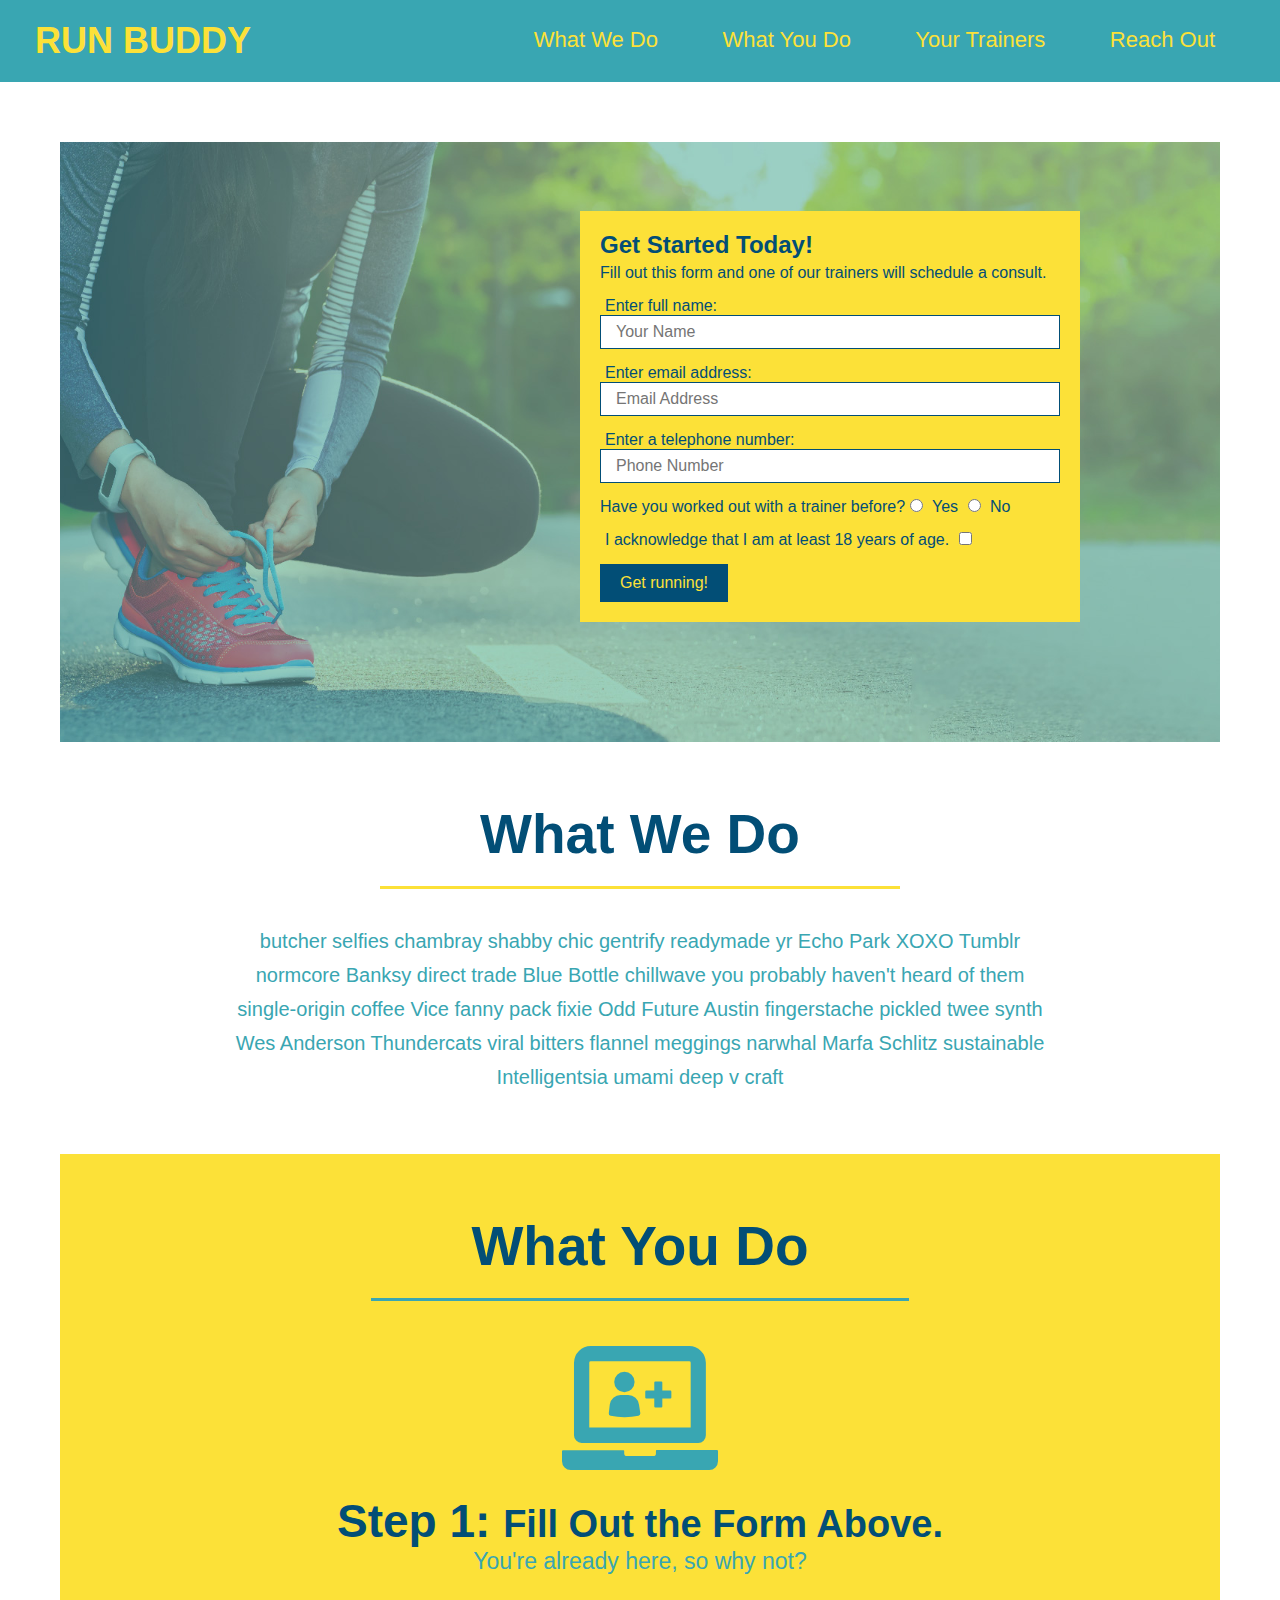
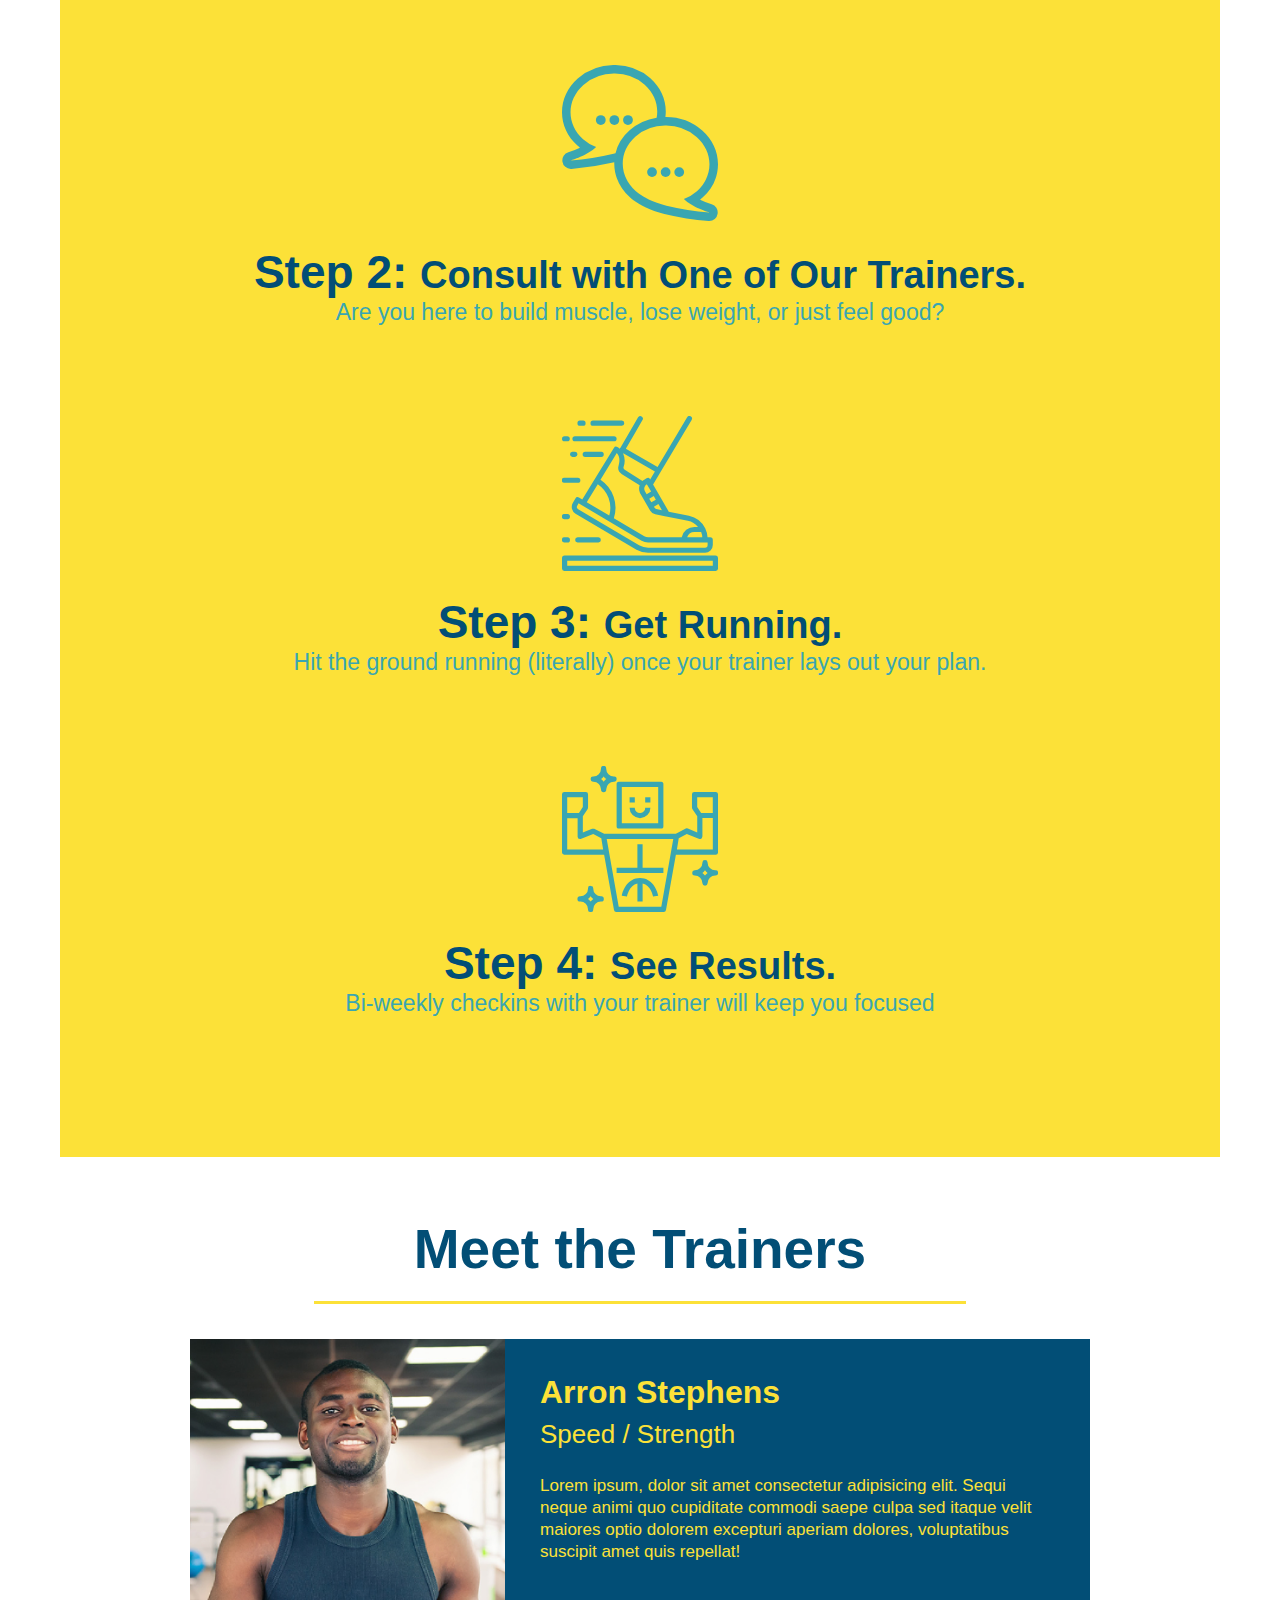
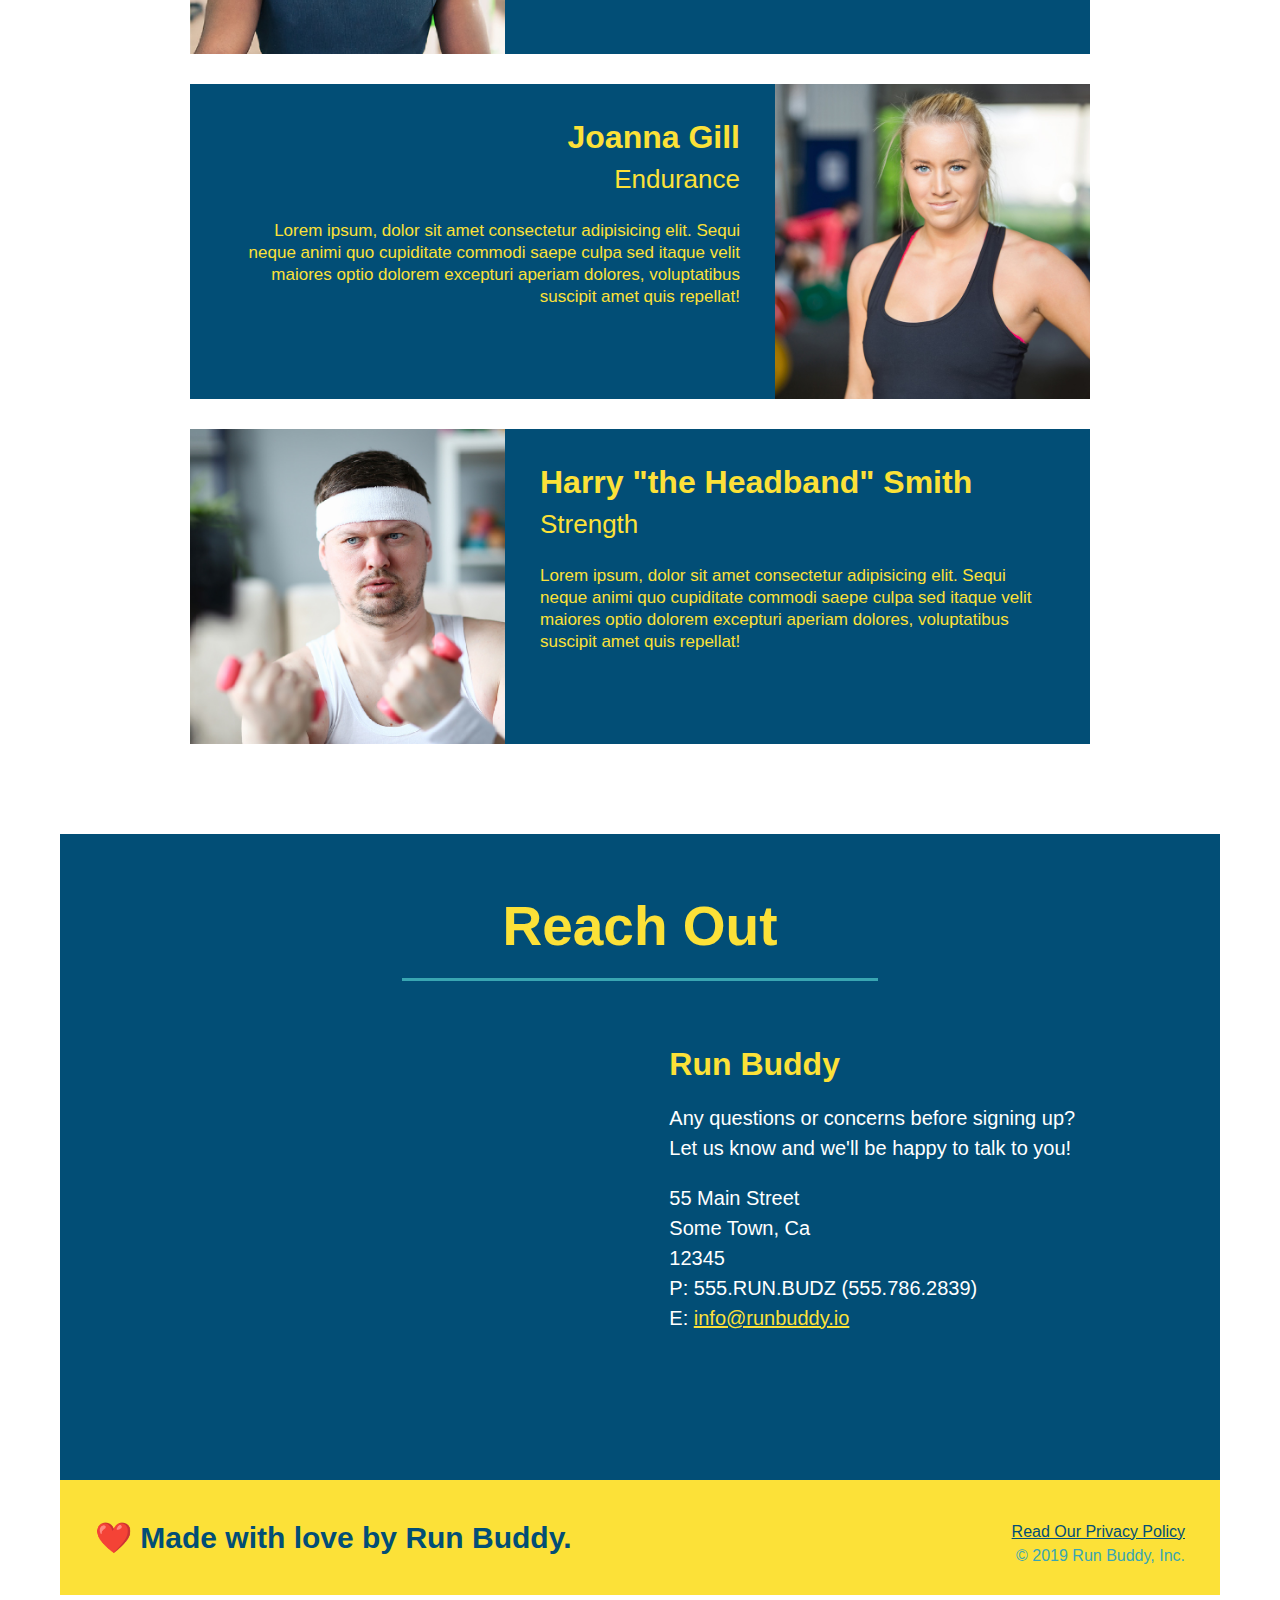
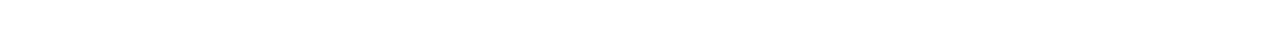
<file: index.html>
<!DOCTYPE html>
<html lang="en">
<head>
    <!--favicon
        <link href="[data-uri]" 
            rel="icon" 
            type="image/x-icon" 
        />
    -->
    
    <!--Style sheet link-->
        <link rel="stylesheet" href="./assets/RunBuddyStyle.css" />


    <!--Meta tag accomodates just about any character-->
        <meta charset="UTF-8"/>
   
    <!--Browser tab title-->
        <title>Run Buddy</title>

</head>


<body>
    <!--Navigation-->
    <header>
        <h1>RUN BUDDY</h1>

        <nav>
            <!-- Unordered list element -->
            <ul>
                <!-- List item element-->
                <li>
                    <!-- Anchor element -->
                    <a href="#what-we-do">What We Do</a>
                </li>
                <li>
                    <a href="#what-you-do">What You Do</a>
                </li>
                <li>
                    <a href="#your-trainers">Your Trainers</a>
                </li>
                <li>
                    <a href="#reach-out">Reach Out</a>
                </li>
            </ul>
        </nav>
      </header>

    <!--hero/jumbotron-->
    <Section>
        <section class="hero">
        <div class="hero-form">
            <h3>Get Started Today!</h3>
            <p>Fill out this form and one of our trainers will schedule a consult.</p>
            <form>
                <label for="name">Enter full name:</label>
                <input type="text" placeholder="Your Name" name="name" id="name" class="form-input">
                
                <label for="email">Enter email address:</label>
                <input type="text" placeholder="Email Address" name="email" id="email" class="form-input">
                
                <label for="phone">Enter a telephone number:</label>
                <input type="text" placeholder="Phone Number" name="phone" id="phone" class="form-input">
              <p>
                Have you worked out with a trainer before?
                <input type="radio" name="trainer-confirm" id="trainer-yes" />
                <label for="trainer-yes">Yes</label>
                <input type="radio" name="trainer-confirm" id="trainer-no" />
                <label for="trainer-no">No</label>
              </p>
              <p>
                <label for="checkbox" >
                  I acknowledge that I am at least 18 years of age.
                </label>
                <input type="checkbox" name="age-confirm" id="checkbox" />
              </p>
              <button type="submit">
                Get running!
              </button>
            </form>
          </div>
    </Section>

  <!-- "what we do" section -->
  <section id="what-we-do" class="intro">
      <h2 class="section-title primary-border">What We Do</h2>
    <p>
      butcher selfies chambray shabby chic gentrify readymade yr Echo Park XOXO Tumblr normcore Banksy direct trade Blue Bottle chillwave you probably haven't heard of them single-origin coffee Vice fanny pack fixie Odd Future Austin fingerstache pickled twee synth Wes Anderson Thundercats viral bitters flannel meggings narwhal Marfa Schlitz sustainable Intelligentsia umami deep v craft
    </p>
  </section>
  
  <!-- "what you do" section -->
  <section id="what-you-do" class="steps">
      <h2 class="section-title secondary-border">What You Do</h2>
  
    <div>
        <img src="./images/step-1.svg" alt="" />
        <h3>Step 1: <span>Fill Out the Form Above.</span></h3>
        <p>You're already here, so why not?</p>
    </div>
  
    <div>
        <img src="./images/step-2.svg" alt="" />
      <h3>Step 2: <span>Consult with One of Our Trainers.</span></h3>
      <p>Are you here to build muscle, lose weight, or just feel good?</p>
    </div>
  
    <div>
        <img src="./images/step-3.svg" alt="" />
      <h3>Step 3: <span>Get Running.</span></h3>
      <p>Hit the ground running (literally) once your trainer lays out your plan.</p>
    </div>
  
    <div>
        <img src="./images/step-4.svg" alt="" />
      <h3>Step 4: <span>See Results.</span></h3>
      <p>Bi-weekly checkins with your trainer will keep you focused</p>
    </div>
  </section>

  <section id="your-trainers" class="trainers">
    <h2 class="section-title primary-border">Meet the Trainers</h2>
      <article class="trainer">
        <img src="./images/trainer-1.jpg" alt="Arron Stephens in his workout clothes, ready to pump iron" />
        <div class="trainer-bio text-left">
        <h3>Arron Stephens</h3>
        <h4>Speed / Strength</h4>
        <p>
          Lorem ipsum, dolor sit amet consectetur adipisicing elit. Sequi neque animi quo cupiditate commodi saepe culpa sed
          itaque velit maiores optio dolorem excepturi aperiam dolores, voluptatibus suscipit amet quis repellat!
        </p>
      </div>
      </article>
  <!-- second trainer bio -->
  <article class="trainer">
    <div class="trainer-bio text-right">
      <h3>Joanna Gill</h3>
      <h4>Endurance</h4>
      <p>
        Lorem ipsum, dolor sit amet consectetur adipisicing elit. Sequi neque animi quo cupiditate commodi saepe culpa sed
        itaque velit maiores optio dolorem excepturi aperiam dolores, voluptatibus suscipit amet quis repellat!
      </p>
    </div>
    <img src="./images/trainer-2.jpg" alt="Joanna Gill cooling off after a workout" />
  </article>

  <!-- third trainer bio -->
  <article class="trainer">
    <img src="./images/trainer-3.jpg" alt="Harry Smith wearing a headband and lifting comically small pink weights" />
    <div class="trainer-bio text-left">
      <h3>Harry "the Headband" Smith</h3>
      <h4>Strength</h4>
      <p>
        Lorem ipsum, dolor sit amet consectetur adipisicing elit. Sequi neque animi quo cupiditate commodi saepe culpa sed
        itaque velit maiores optio dolorem excepturi aperiam dolores, voluptatibus suscipit amet quis repellat!
      </p>
    </div>
  </article>

  </section>
    <!-- "reach out" section -->
    <section id="reach-out" class="contact">
      <h2 class="section-title secondary-border">Reach Out</h2>
      <div class="contact-info">
        <iframe src="https://www.google.com/maps/embed?pb=!1m18!1m12!1m3!1d2867.1734344897177!2d-123.01422959999995!3d44.059127199999985!2m3!1f0!2f0!3f0!3m2!1i1024!2i768!4f13.1!3m3!1m2!1s0x54c0e1afba981da3%3A0x7162787121d93f91!2s1520%209th%20St%2C%20Springfield%2C%20OR%2097477!5e0!3m2!1sen!2sus!4v1628541680499!5m2!1sen!2sus" 
          style="border:0;" 
          allowfullscreen="" 
          loading="lazy">
        </iframe>
        <div>
          <h3>Run Buddy</h3>
          <p>
            Any questions or concerns before signing up?
            <br />
            Let us know and we'll be happy to talk to you!
          </p>
          <address>
            55 Main Street <br/>
            Some Town, Ca <br/>
            12345<br />
            P: 555.RUN.BUDZ (555.786.2839)<br/>
            E: <a href="mailto:info@runbuddy.io">info@runbuddy.io</a>
          </address>
        </div>
      </div>
      
    </section>

    <!--footer-->
    <footer>
      <h2>❤️ Made with love by Run Buddy.</h2>
        <div>
          <a href="./privacy-policy.html">Read Our Privacy Policy</a><br />
          &copy; 2019 Run Buddy, Inc.
        </div>
    </footer>
  </body>
</html>
</file>
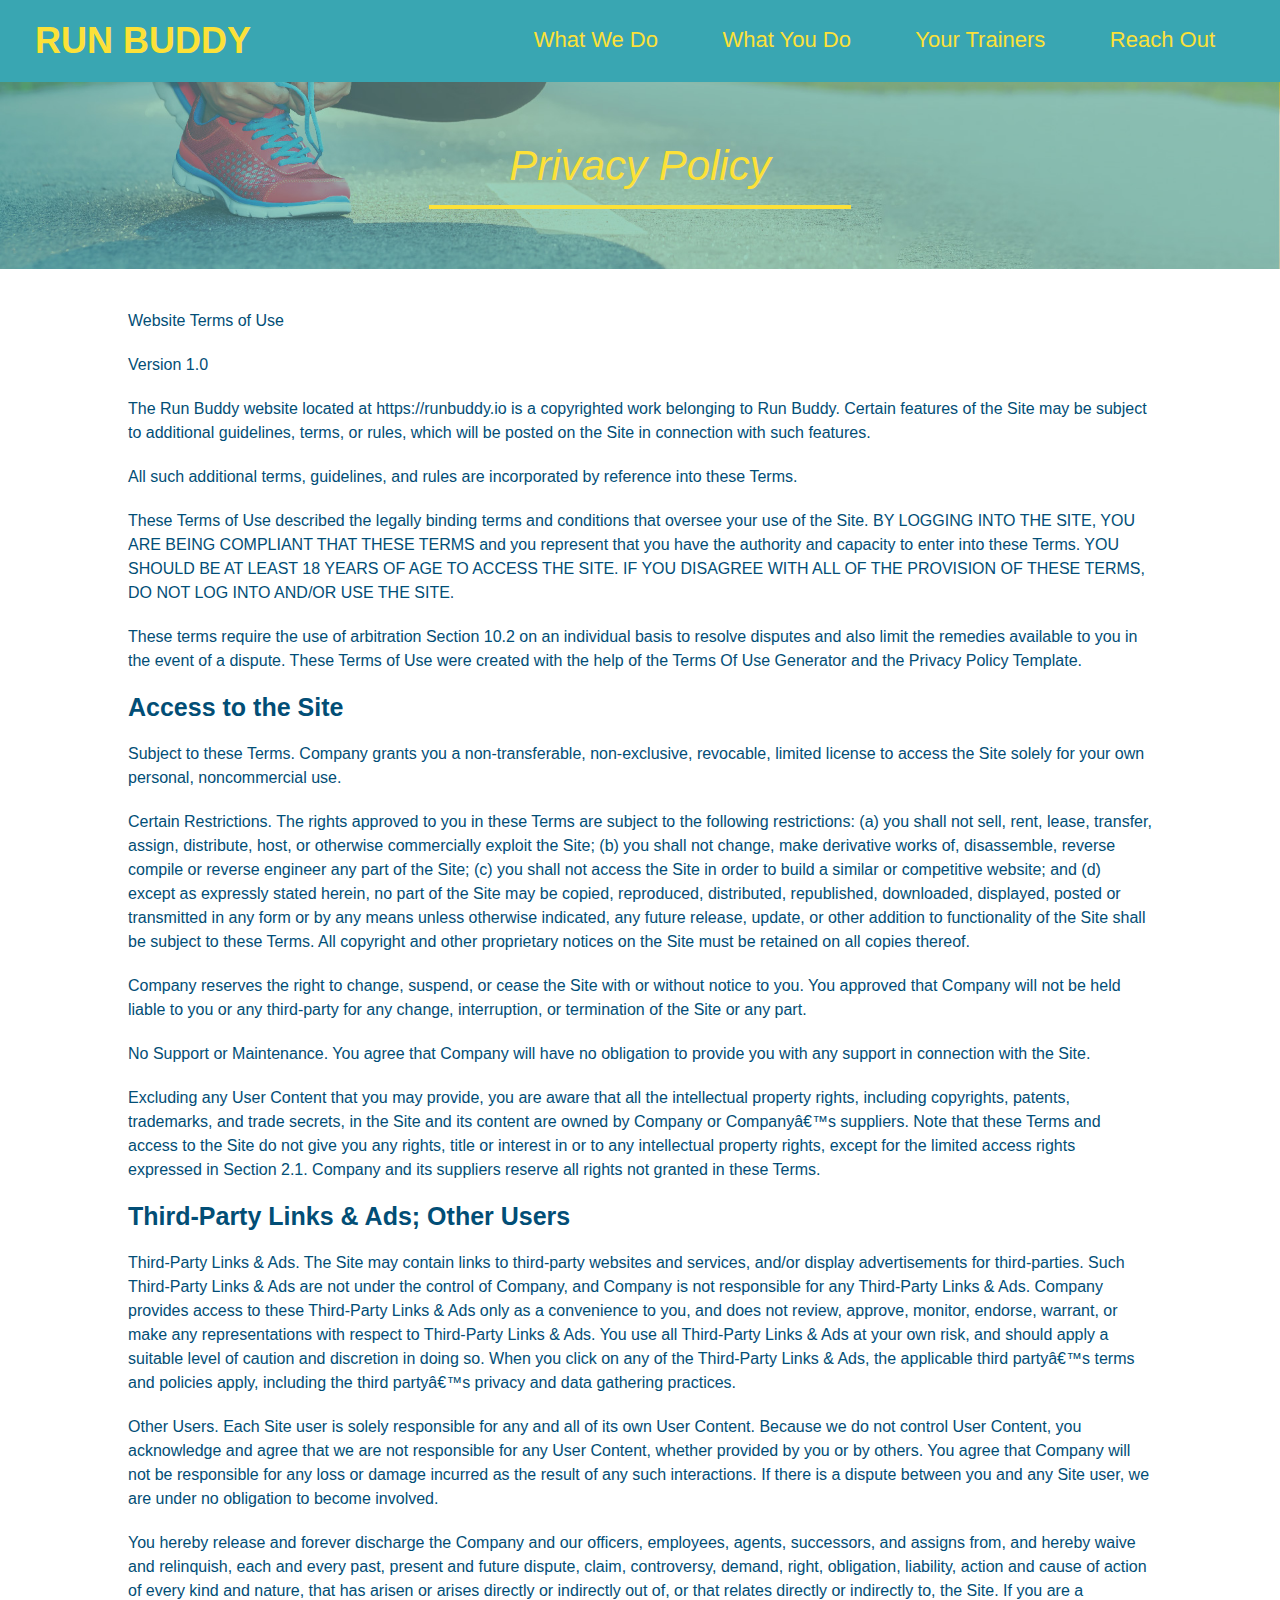
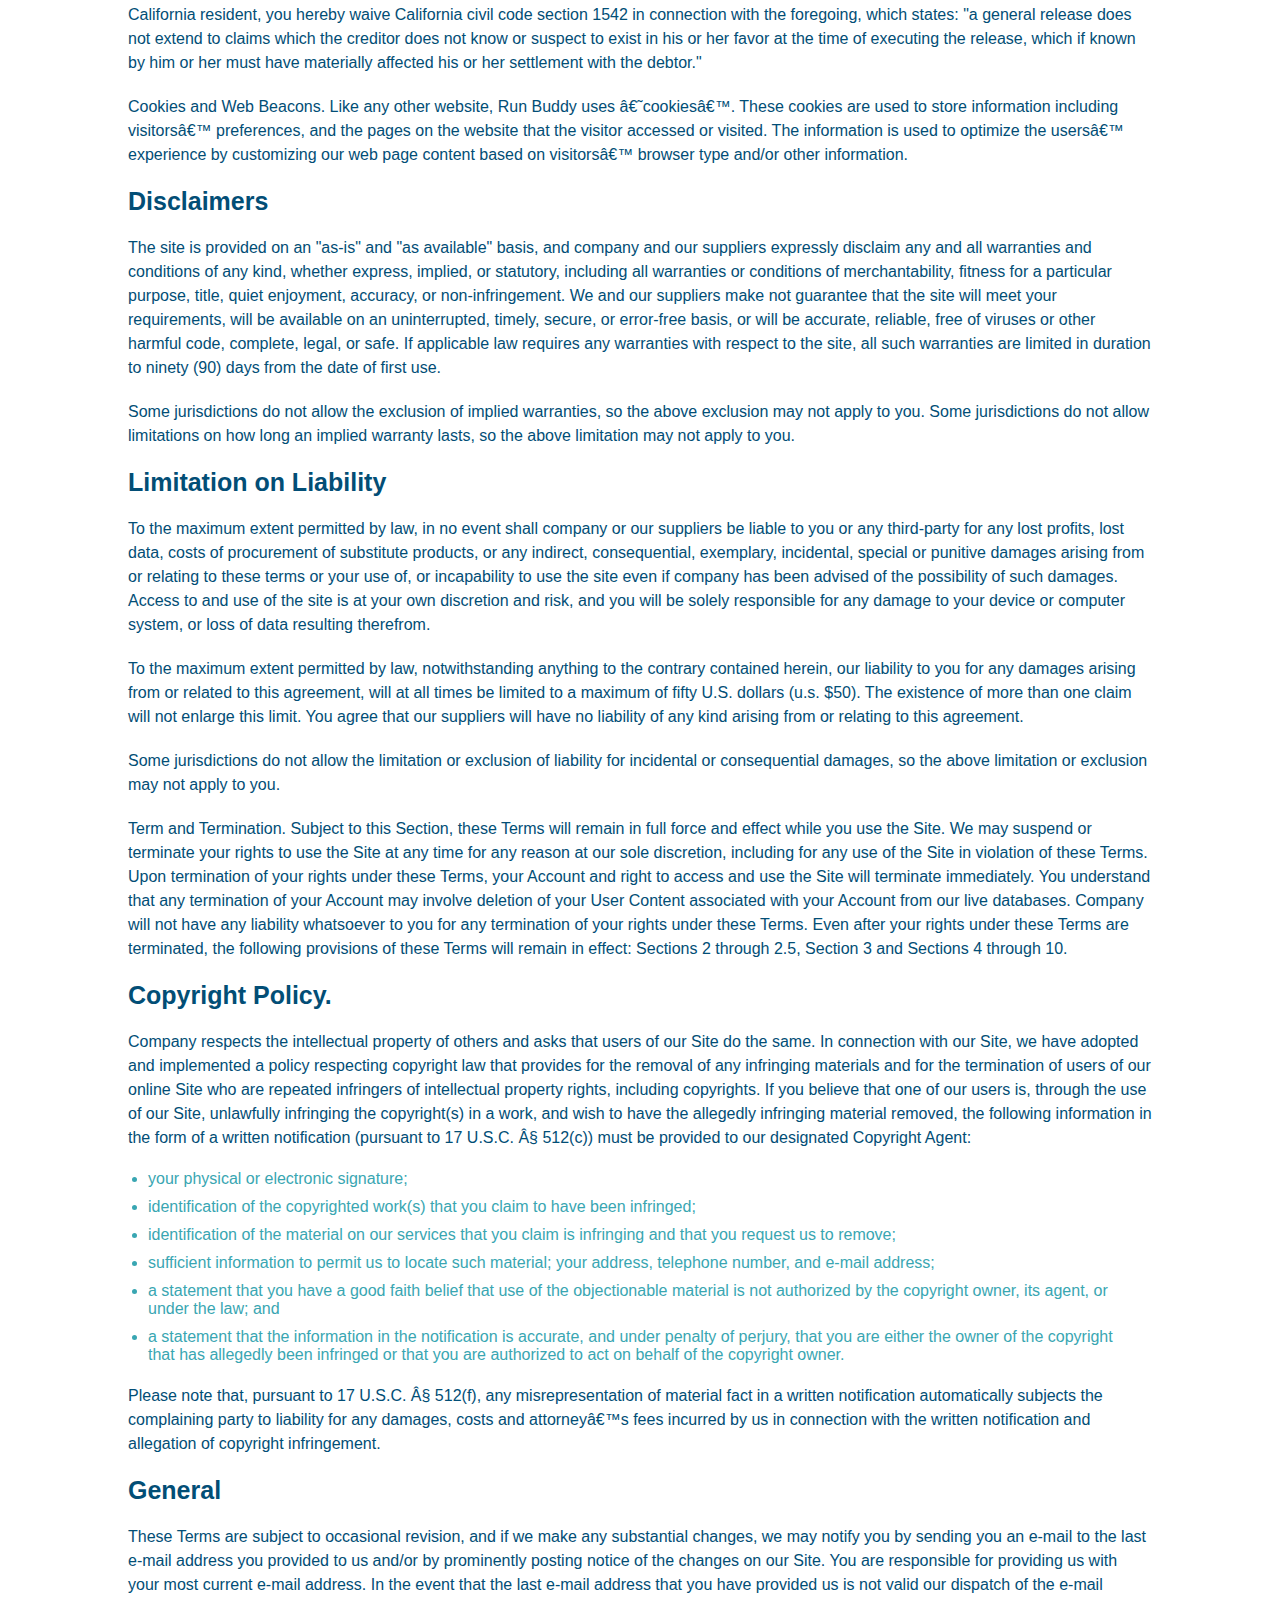
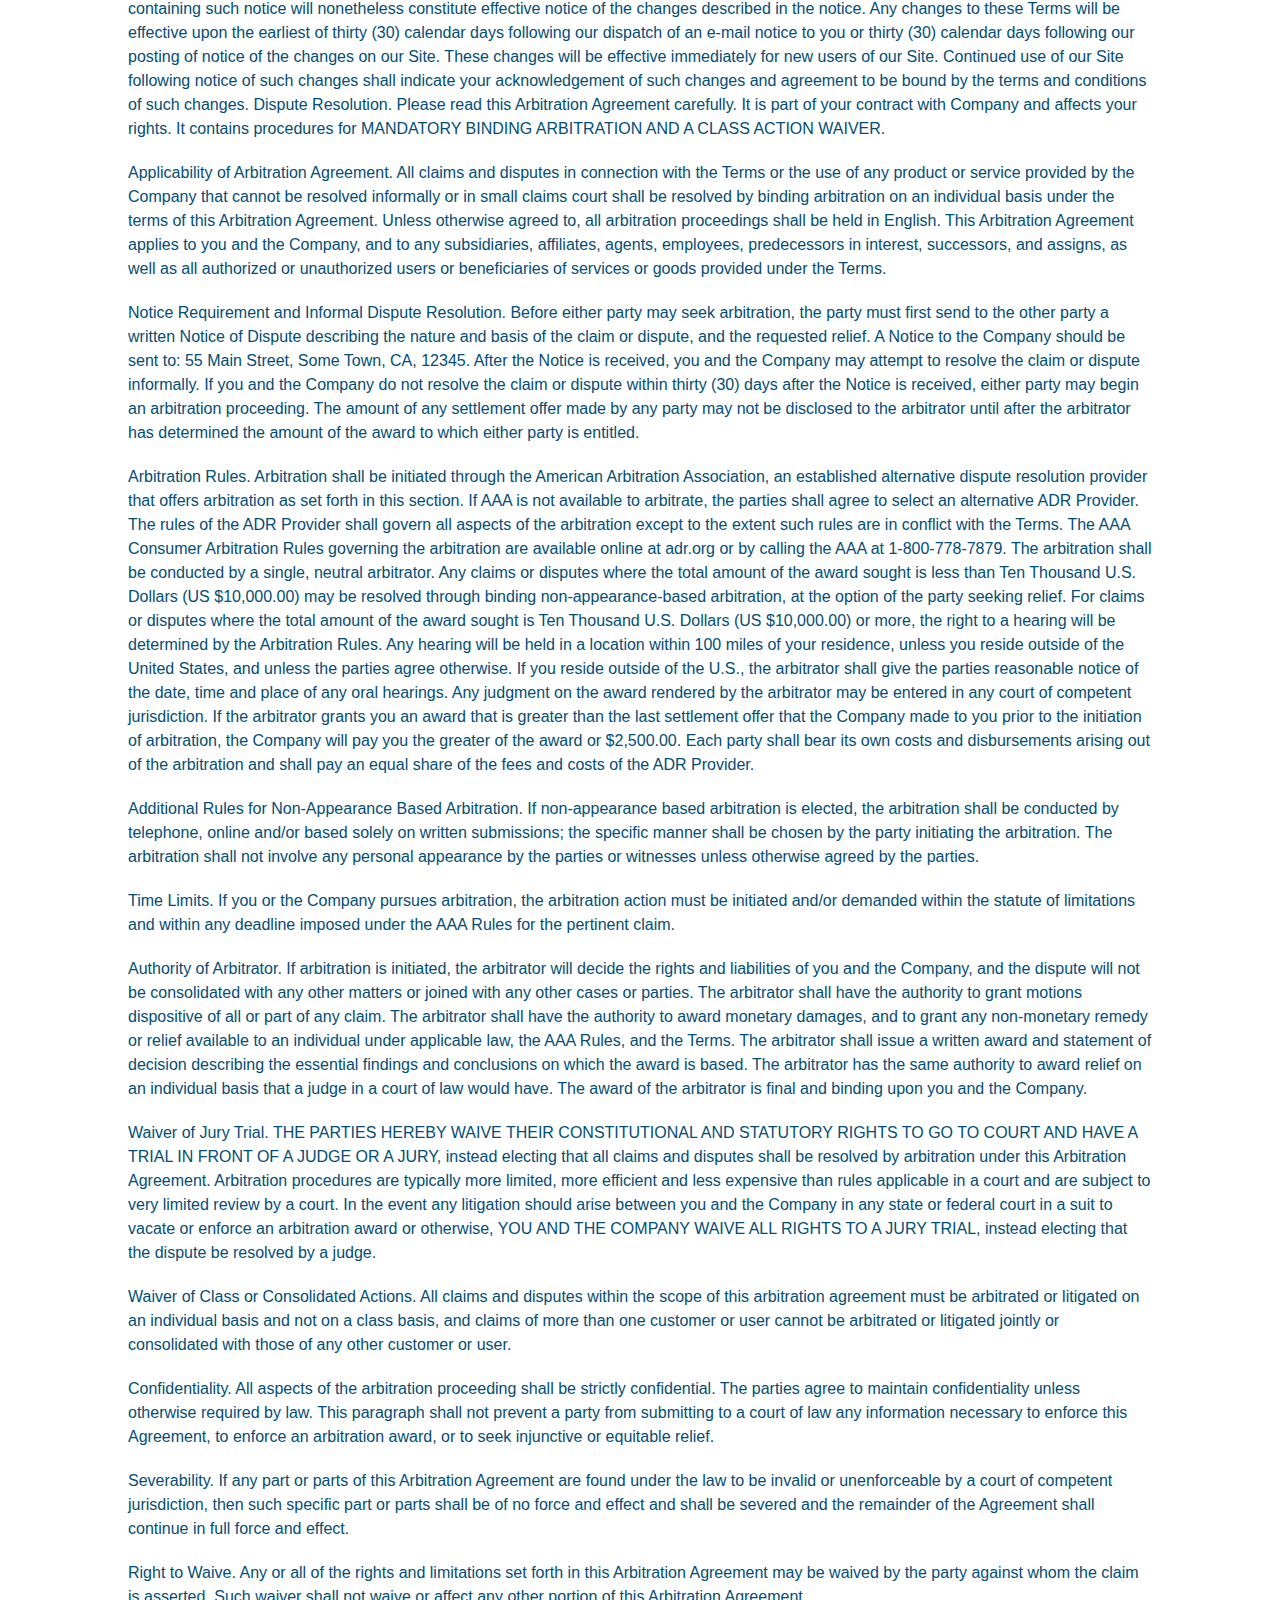
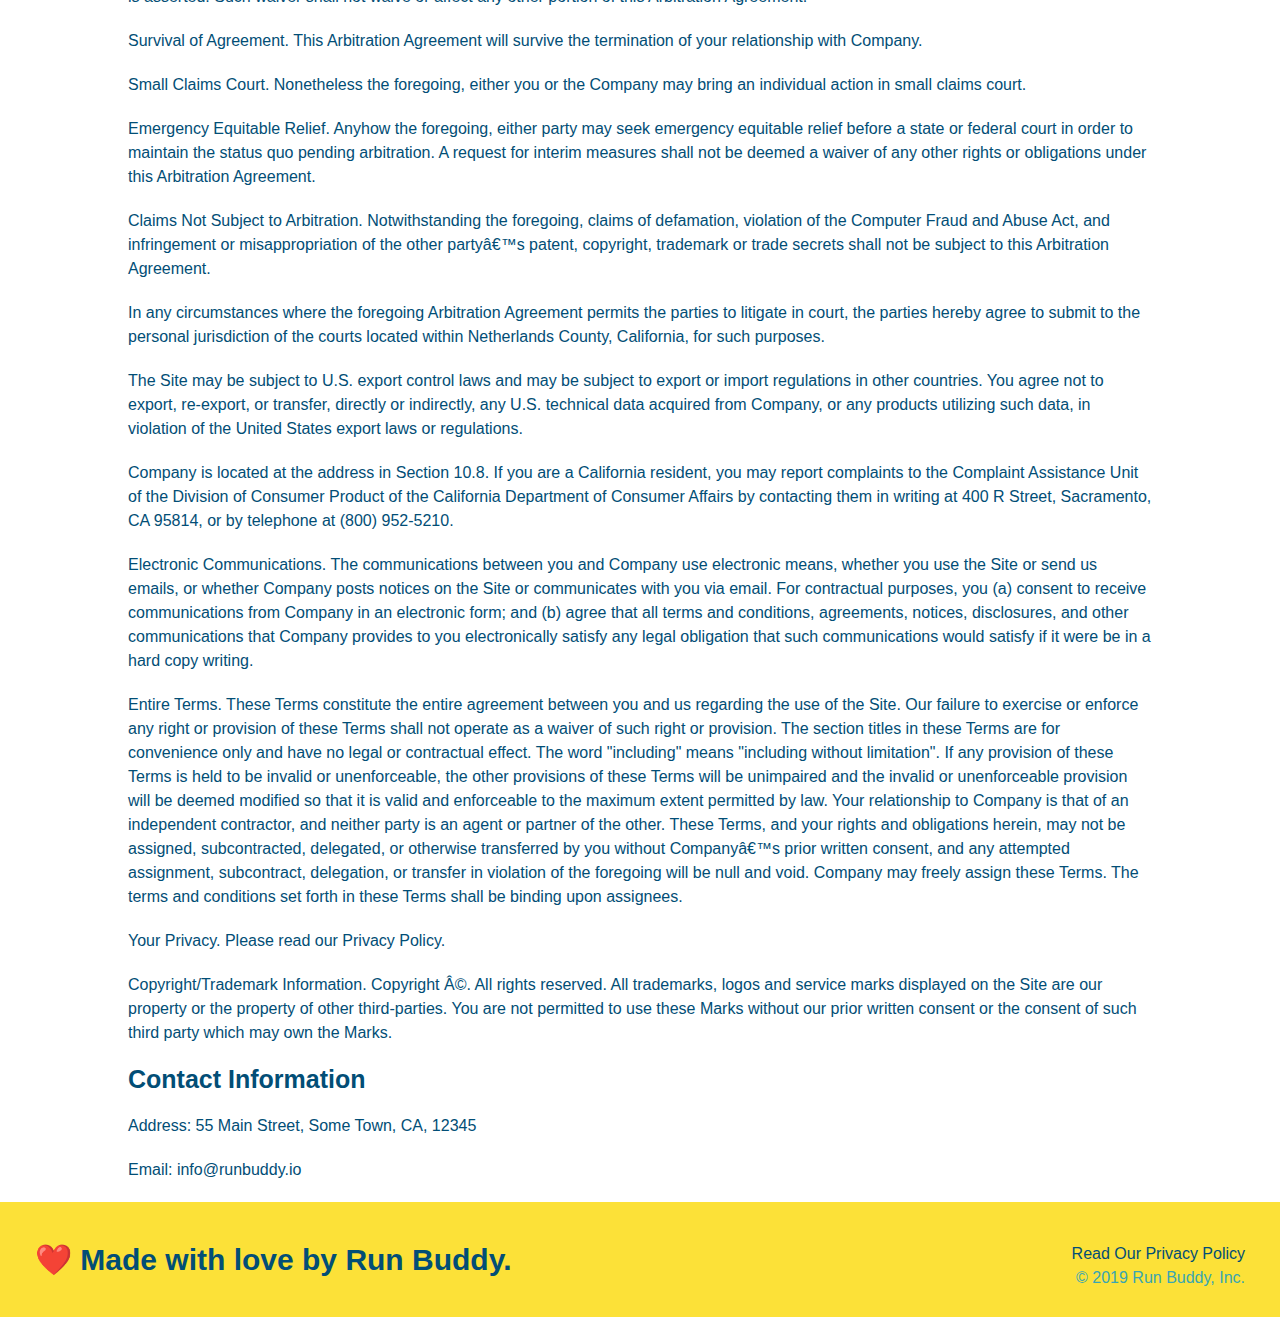
<file: privacy-policy.html>
<!DOCTYPE html>
<html lang="en">
<head>
    <meta charset="UTF-8">
    <title>Privacy Policy - Run Buddy</title>
    <link rel="stylesheet" href="./assets/RunBuddyStyle.css" />
    <Link rel="stylesheet" href="./assets/secondary-styles.css" />
</head>
<body>
    <!--Navigation-->
    <header>
        <h1>RUN BUDDY</h1>

        <nav>
            <!-- Unordered list element -->
            <ul>
                <!-- List item element-->
                <li>
                    <!-- Anchor element -->
                    <a href="./index.html#what-we-do">What We Do</a>
                </li>
                <li>
                    <a href="./index.html#what-you-do">What You Do</a>
                </li>
                <li>
                    <a href="./index.html#your-trainers">Your Trainers</a>
                </li>
                <li>
                    <a href="./index.html#reach-out">Reach Out</a>
                </li>
            </ul>
        </nav>
        </header>
<section class="hero">
    <h2 class="page-title">
        Privacy Policy
    </h2>
</section>
<article class="secondary-content">
    
    <p>
        Website Terms of Use
      </p>

      <p>
        Version 1.0
      </p>

      <p>
        The Run Buddy website located at https://runbuddy.io is a copyrighted work belonging to Run Buddy. Certain
        features of the Site may be subject to additional guidelines, terms, or rules, which will be posted on the Site
        in connection with such features.
      </p>

      <p>
        All such additional terms, guidelines, and rules are incorporated by reference into these Terms.
      </p>

      <p>
        These Terms of Use described the legally binding terms and conditions that oversee your use of the Site. BY
        LOGGING INTO THE SITE, YOU ARE BEING COMPLIANT THAT THESE TERMS and you represent that you have the authority
        and capacity to enter into these Terms. YOU SHOULD BE AT LEAST 18 YEARS OF AGE TO ACCESS THE SITE. IF YOU
        DISAGREE WITH ALL OF THE PROVISION OF THESE TERMS, DO NOT LOG INTO AND/OR USE THE SITE.
      </p>

      <p>
        These terms require the use of arbitration Section 10.2 on an individual basis to resolve disputes and also
        limit the remedies available to you in the event of a dispute. These Terms of Use were created with the help of
        the Terms Of Use Generator and the Privacy Policy Template.
      </p>

      <h3>
        Access to the Site
      </h3>

      <p>
        Subject to these Terms. Company grants you a non-transferable, non-exclusive, revocable, limited license to
        access the Site solely for your own personal, noncommercial use.
      </p>

      <p>
        Certain Restrictions. The rights approved to you in these Terms are subject to the following restrictions: (a)
        you shall not sell, rent, lease, transfer, assign, distribute, host, or otherwise commercially exploit the Site;
        (b) you shall not change, make derivative works of, disassemble, reverse compile or reverse engineer any part of
        the Site; (c) you shall not access the Site in order to build a similar or competitive website; and (d) except
        as expressly stated herein, no part of the Site may be copied, reproduced, distributed, republished, downloaded,
        displayed, posted or transmitted in any form or by any means unless otherwise indicated, any future release,
        update, or other addition to functionality of the Site shall be subject to these Terms. All copyright and other
        proprietary notices on the Site must be retained on all copies thereof.
      </p>

      <p>
        Company reserves the right to change, suspend, or cease the Site with or without notice to you. You approved
        that Company will not be held liable to you or any third-party for any change, interruption, or termination of
        the Site or any part.
      </p>

      <p>
        No Support or Maintenance. You agree that Company will have no obligation to provide you with any support in
        connection with the Site.
      </p>

      <p>
        Excluding any User Content that you may provide, you are aware that all the intellectual property rights,
        including copyrights, patents, trademarks, and trade secrets, in the Site and its content are owned by Company
        or Companyâ€™s suppliers. Note that these Terms and access to the Site do not give you any rights, title or
        interest in or to any intellectual property rights, except for the limited access rights expressed in Section
        2.1. Company and its suppliers reserve all rights not granted in these Terms.
      </p>

      <h3>
        Third-Party Links & Ads; Other Users
      </h3>

      <p>
        Third-Party Links & Ads. The Site may contain links to third-party websites and services, and/or display
        advertisements for third-parties. Such Third-Party Links & Ads are not under the control of Company, and Company
        is not responsible for any Third-Party Links & Ads. Company provides access to these Third-Party Links & Ads
        only as a convenience to you, and does not review, approve, monitor, endorse, warrant, or make any
        representations with respect to Third-Party Links & Ads. You use all Third-Party Links & Ads at your own risk,
        and should apply a suitable level of caution and discretion in doing so. When you click on any of the
        Third-Party Links & Ads, the applicable third partyâ€™s terms and policies apply, including the third partyâ€™s
        privacy and data gathering practices.
      </p>

      <p>
        Other Users. Each Site user is solely responsible for any and all of its own User Content. Because we do not
        control User Content, you acknowledge and agree that we are not responsible for any User Content, whether
        provided by you or by others. You agree that Company will not be responsible for any loss or damage incurred as
        the result of any such interactions. If there is a dispute between you and any Site user, we are under no
        obligation to become involved.
      </p>

      <p>
        You hereby release and forever discharge the Company and our officers, employees, agents, successors, and
        assigns from, and hereby waive and relinquish, each and every past, present and future dispute, claim,
        controversy, demand, right, obligation, liability, action and cause of action of every kind and nature, that has
        arisen or arises directly or indirectly out of, or that relates directly or indirectly to, the Site. If you are
        a California resident, you hereby waive California civil code section 1542 in connection with the foregoing,
        which states: "a general release does not extend to claims which the creditor does not know or suspect to exist
        in his or her favor at the time of executing the release, which if known by him or her must have materially
        affected his or her settlement with the debtor."
      </p>

      <p>
        Cookies and Web Beacons. Like any other website, Run Buddy uses â€˜cookiesâ€™. These cookies are used to store
        information including visitorsâ€™ preferences, and the pages on the website that the visitor accessed or visited.
        The information is used to optimize the usersâ€™ experience by customizing our web page content based on visitorsâ€™
        browser type and/or other information.
      </p>

      <h3>
        Disclaimers
      </h3>

      <p>
        The site is provided on an "as-is" and "as available" basis, and company and our suppliers expressly disclaim
        any and all warranties and conditions of any kind, whether express, implied, or statutory, including all
        warranties or conditions of merchantability, fitness for a particular purpose, title, quiet enjoyment, accuracy,
        or non-infringement. We and our suppliers make not guarantee that the site will meet your requirements, will be
        available on an uninterrupted, timely, secure, or error-free basis, or will be accurate, reliable, free of
        viruses or other harmful code, complete, legal, or safe. If applicable law requires any warranties with respect
        to the site, all such warranties are limited in duration to ninety (90) days from the date of first use.
      </p>

      <p>
        Some jurisdictions do not allow the exclusion of implied warranties, so the above exclusion may not apply to
        you. Some jurisdictions do not allow limitations on how long an implied warranty lasts, so the above limitation
        may not apply to you.
      </p>

      <h3>
        Limitation on Liability
      </h3>

      <p>
        To the maximum extent permitted by law, in no event shall company or our suppliers be liable to you or any
        third-party for any lost profits, lost data, costs of procurement of substitute products, or any indirect,
        consequential, exemplary, incidental, special or punitive damages arising from or relating to these terms or
        your use of, or incapability to use the site even if company has been advised of the possibility of such
        damages. Access to and use of the site is at your own discretion and risk, and you will be solely responsible
        for any damage to your device or computer system, or loss of data resulting therefrom.
      </p>

      <p>
        To the maximum extent permitted by law, notwithstanding anything to the contrary contained herein, our liability
        to you for any damages arising from or related to this agreement, will at all times be limited to a maximum of
        fifty U.S. dollars (u.s. $50). The existence of more than one claim will not enlarge this limit. You agree that
        our suppliers will have no liability of any kind arising from or relating to this agreement.
      </p>

      <p>
        Some jurisdictions do not allow the limitation or exclusion of liability for incidental or consequential
        damages, so the above limitation or exclusion may not apply to you.
      </p>

      <p>
        Term and Termination. Subject to this Section, these Terms will remain in full force and effect while you use
        the Site. We may suspend or terminate your rights to use the Site at any time for any reason at our sole
        discretion, including for any use of the Site in violation of these Terms. Upon termination of your rights under
        these Terms, your Account and right to access and use the Site will terminate immediately. You understand that
        any termination of your Account may involve deletion of your User Content associated with your Account from our
        live databases. Company will not have any liability whatsoever to you for any termination of your rights under
        these Terms. Even after your rights under these Terms are terminated, the following provisions of these Terms
        will remain in effect: Sections 2 through 2.5, Section 3 and Sections 4 through 10.
      </p>

      <h3>
        Copyright Policy.
      </h3>

      <p>
        Company respects the intellectual property of others and asks that users of our Site do the same. In connection
        with our Site, we have adopted and implemented a policy respecting copyright law that provides for the removal
        of any infringing materials and for the termination of users of our online Site who are repeated infringers of
        intellectual property rights, including copyrights. If you believe that one of our users is, through the use of
        our Site, unlawfully infringing the copyright(s) in a work, and wish to have the allegedly infringing material
        removed, the following information in the form of a written notification (pursuant to 17 U.S.C. Â§ 512(c)) must
        be provided to our designated Copyright Agent:
      </p>

      <ul>
        <li>
          your physical or electronic signature;
        </li>
        <li>
          identification of the copyrighted work(s) that you claim to have been infringed;
        </li>
        <li>
          identification of the material on our services that you claim is infringing and that you request us to remove;
        </li>
        <li>
          sufficient information to permit us to locate such material; your address, telephone number, and e-mail
          address;
        </li>
        <li>
          a statement that you have a good faith belief that use of the objectionable material is not authorized by the
          copyright owner, its agent, or under the law; and
        </li>
        <li>
          a statement that the information in the notification is accurate, and under penalty of perjury, that you are
          either the owner of the copyright that has allegedly been infringed or that you are authorized to act on
          behalf of the copyright owner.
        </li>
      </ul>

      <p>
        Please note that, pursuant to 17 U.S.C. Â§ 512(f), any misrepresentation of material fact in a written
        notification automatically subjects the complaining party to liability for any damages, costs and attorneyâ€™s
        fees incurred by us in connection with the written notification and allegation of copyright infringement.
      </p>

      <h3>
        General
      </h3>

      <p>
        These Terms are subject to occasional revision, and if we make any substantial changes, we may notify you by
        sending you an e-mail to the last e-mail address you provided to us and/or by prominently posting notice of the
        changes on our Site. You are responsible for providing us with your most current e-mail address. In the event
        that the last e-mail address that you have provided us is not valid our dispatch of the e-mail containing such
        notice will nonetheless constitute effective notice of the changes described in the notice. Any changes to these
        Terms will be effective upon the earliest of thirty (30) calendar days following our dispatch of an e-mail
        notice to you or thirty (30) calendar days following our posting of notice of the changes on our Site. These
        changes will be effective immediately for new users of our Site. Continued use of our Site following notice of
        such changes shall indicate your acknowledgement of such changes and agreement to be bound by the terms and
        conditions of such changes. Dispute Resolution. Please read this Arbitration Agreement carefully. It is part of
        your contract with Company and affects your rights. It contains procedures for MANDATORY BINDING ARBITRATION AND
        A CLASS ACTION WAIVER.
      </p>

      <p>
        Applicability of Arbitration Agreement. All claims and disputes in connection with the Terms or the use of any
        product or service provided by the Company that cannot be resolved informally or in small claims court shall be
        resolved by binding arbitration on an individual basis under the terms of this Arbitration Agreement. Unless
        otherwise agreed to, all arbitration proceedings shall be held in English. This Arbitration Agreement applies to
        you and the Company, and to any subsidiaries, affiliates, agents, employees, predecessors in interest,
        successors, and assigns, as well as all authorized or unauthorized users or beneficiaries of services or goods
        provided under the Terms.
      </p>

      <p>
        Notice Requirement and Informal Dispute Resolution. Before either party may seek arbitration, the party must
        first send to the other party a written Notice of Dispute describing the nature and basis of the claim or
        dispute, and the requested relief. A Notice to the Company should be sent to: 55 Main Street, Some Town, CA,
        12345. After the Notice is received, you and the Company may attempt to resolve the claim or dispute informally.
        If you and the Company do not resolve the claim or dispute within thirty (30) days after the Notice is received,
        either party may begin an arbitration proceeding. The amount of any settlement offer made by any party may not
        be disclosed to the arbitrator until after the arbitrator has determined the amount of the award to which either
        party is entitled.
      </p>

      <p>
        Arbitration Rules. Arbitration shall be initiated through the American Arbitration Association, an established
        alternative dispute resolution provider that offers arbitration as set forth in this section. If AAA is not
        available to arbitrate, the parties shall agree to select an alternative ADR Provider. The rules of the ADR
        Provider shall govern all aspects of the arbitration except to the extent such rules are in conflict with the
        Terms. The AAA Consumer Arbitration Rules governing the arbitration are available online at adr.org or by
        calling the AAA at 1-800-778-7879. The arbitration shall be conducted by a single, neutral arbitrator. Any
        claims or disputes where the total amount of the award sought is less than Ten Thousand U.S. Dollars (US
        $10,000.00) may be resolved through binding non-appearance-based arbitration, at the option of the party seeking
        relief. For claims or disputes where the total amount of the award sought is Ten Thousand U.S. Dollars (US
        $10,000.00) or more, the right to a hearing will be determined by the Arbitration Rules. Any hearing will be
        held in a location within 100 miles of your residence, unless you reside outside of the United States, and
        unless the parties agree otherwise. If you reside outside of the U.S., the arbitrator shall give the parties
        reasonable notice of the date, time and place of any oral hearings. Any judgment on the award rendered by the
        arbitrator may be entered in any court of competent jurisdiction. If the arbitrator grants you an award that is
        greater than the last settlement offer that the Company made to you prior to the initiation of arbitration, the
        Company will pay you the greater of the award or $2,500.00. Each party shall bear its own costs and
        disbursements arising out of the arbitration and shall pay an equal share of the fees and costs of the ADR
        Provider.
      </p>

      <p>
        Additional Rules for Non-Appearance Based Arbitration. If non-appearance based arbitration is elected, the
        arbitration shall be conducted by telephone, online and/or based solely on written submissions; the specific
        manner shall be chosen by the party initiating the arbitration. The arbitration shall not involve any personal
        appearance by the parties or witnesses unless otherwise agreed by the parties.
      </p>

      <p>
        Time Limits. If you or the Company pursues arbitration, the arbitration action must be initiated and/or demanded
        within the statute of limitations and within any deadline imposed under the AAA Rules for the pertinent claim.
      </p>

      <p>
        Authority of Arbitrator. If arbitration is initiated, the arbitrator will decide the rights and liabilities of
        you and the Company, and the dispute will not be consolidated with any other matters or joined with any other
        cases or parties. The arbitrator shall have the authority to grant motions dispositive of all or part of any
        claim. The arbitrator shall have the authority to award monetary damages, and to grant any non-monetary remedy
        or relief available to an individual under applicable law, the AAA Rules, and the Terms. The arbitrator shall
        issue a written award and statement of decision describing the essential findings and conclusions on which the
        award is based. The arbitrator has the same authority to award relief on an individual basis that a judge in a
        court of law would have. The award of the arbitrator is final and binding upon you and the Company.
      </p>

      <p>
        Waiver of Jury Trial. THE PARTIES HEREBY WAIVE THEIR CONSTITUTIONAL AND STATUTORY RIGHTS TO GO TO COURT AND HAVE
        A TRIAL IN FRONT OF A JUDGE OR A JURY, instead electing that all claims and disputes shall be resolved by
        arbitration under this Arbitration Agreement. Arbitration procedures are typically more limited, more efficient
        and less expensive than rules applicable in a court and are subject to very limited review by a court. In the
        event any litigation should arise between you and the Company in any state or federal court in a suit to vacate
        or enforce an arbitration award or otherwise, YOU AND THE COMPANY WAIVE ALL RIGHTS TO A JURY TRIAL, instead
        electing that the dispute be resolved by a judge.
      </p>

      <p>
        Waiver of Class or Consolidated Actions. All claims and disputes within the scope of this arbitration agreement
        must be arbitrated or litigated on an individual basis and not on a class basis, and claims of more than one
        customer or user cannot be arbitrated or litigated jointly or consolidated with those of any other customer or
        user.
      </p>

      <p>
        Confidentiality. All aspects of the arbitration proceeding shall be strictly confidential. The parties agree to
        maintain confidentiality unless otherwise required by law. This paragraph shall not prevent a party from
        submitting to a court of law any information necessary to enforce this Agreement, to enforce an arbitration
        award, or to seek injunctive or equitable relief.
      </p>

      <p>
        Severability. If any part or parts of this Arbitration Agreement are found under the law to be invalid or
        unenforceable by a court of competent jurisdiction, then such specific part or parts shall be of no force and
        effect and shall be severed and the remainder of the Agreement shall continue in full force and effect.
      </p>

      <p>
        Right to Waive. Any or all of the rights and limitations set forth in this Arbitration Agreement may be waived
        by the party against whom the claim is asserted. Such waiver shall not waive or affect any other portion of this
        Arbitration Agreement.
      </p>

      <p>
        Survival of Agreement. This Arbitration Agreement will survive the termination of your relationship with
        Company.
      </p>

      <p>
        Small Claims Court. Nonetheless the foregoing, either you or the Company may bring an individual action in small
        claims court.
      </p>

      <p>
        Emergency Equitable Relief. Anyhow the foregoing, either party may seek emergency equitable relief before a
        state or federal court in order to maintain the status quo pending arbitration. A request for interim measures
        shall not be deemed a waiver of any other rights or obligations under this Arbitration Agreement.
      </p>

      <p>
        Claims Not Subject to Arbitration. Notwithstanding the foregoing, claims of defamation, violation of the
        Computer Fraud and Abuse Act, and infringement or misappropriation of the other partyâ€™s patent, copyright,
        trademark or trade secrets shall not be subject to this Arbitration Agreement.
      </p>

      <p>
        In any circumstances where the foregoing Arbitration Agreement permits the parties to litigate in court, the
        parties hereby agree to submit to the personal jurisdiction of the courts located within Netherlands County,
        California, for such purposes.
      </p>

      <p>
        The Site may be subject to U.S. export control laws and may be subject to export or import regulations in other
        countries. You agree not to export, re-export, or transfer, directly or indirectly, any U.S. technical data
        acquired from Company, or any products utilizing such data, in violation of the United States export laws or
        regulations.
      </p>

      <p>
        Company is located at the address in Section 10.8. If you are a California resident, you may report complaints
        to the Complaint Assistance Unit of the Division of Consumer Product of the California Department of Consumer
        Affairs by contacting them in writing at 400 R Street, Sacramento, CA 95814, or by telephone at (800) 952-5210.
      </p>

      <p>
        Electronic Communications. The communications between you and Company use electronic means, whether you use the
        Site or send us emails, or whether Company posts notices on the Site or communicates with you via email. For
        contractual purposes, you (a) consent to receive communications from Company in an electronic form; and (b)
        agree that all terms and conditions, agreements, notices, disclosures, and other communications that Company
        provides to you electronically satisfy any legal obligation that such communications would satisfy if it were be
        in a hard copy writing.
      </p>

      <p>
        Entire Terms. These Terms constitute the entire agreement between you and us regarding the use of the Site. Our
        failure to exercise or enforce any right or provision of these Terms shall not operate as a waiver of such right
        or provision. The section titles in these Terms are for convenience only and have no legal or contractual
        effect. The word "including" means "including without limitation". If any provision of these Terms is held to be
        invalid or unenforceable, the other provisions of these Terms will be unimpaired and the invalid or
        unenforceable provision will be deemed modified so that it is valid and enforceable to the maximum extent
        permitted by law. Your relationship to Company is that of an independent contractor, and neither party is an
        agent or partner of the other. These Terms, and your rights and obligations herein, may not be assigned,
        subcontracted, delegated, or otherwise transferred by you without Companyâ€™s prior written consent, and any
        attempted assignment, subcontract, delegation, or transfer in violation of the foregoing will be null and void.
        Company may freely assign these Terms. The terms and conditions set forth in these Terms shall be binding upon
        assignees.
      </p>

      <p>
        Your Privacy. Please read our Privacy Policy.
      </p>

      <p>
        Copyright/Trademark Information. Copyright Â©. All rights reserved. All trademarks, logos and service marks
        displayed on the Site are our property or the property of other third-parties. You are not permitted to use
        these Marks without our prior written consent or the consent of such third party which may own the Marks.
      </p>

      <h3>
        Contact Information
      </h3>

      <p>
        Address: 55 Main Street, Some Town, CA, 12345
      </p>

      <p>
        Email: info@runbuddy.io
      </p>

</article>
    <!--footer-->
    <footer>
        <h2>❤️ Made with love by Run Buddy.</h2>
          <div>
            <a>Read Our Privacy Policy</a><br />
            &copy; 2019 Run Buddy, Inc.
          </div>
      </footer>
</body>
</html>
</file>
<file: assets/RunBuddyStyle.css>
/*Global settings*/
* {
  margin: 0;
  padding: 0;
  box-sizing: border-box;
}

body {
  color: #39a6b2;
  font-family: Helvetica, Arial, sans-serif;
}

/*Header and nav style*/
header {
    padding: 20px 35px;
    background-color: #39a6b2;
}

header h1 {
    font-weight: bold;
    font-size: 36px;
    color: #fce138;
    margin: 0;
    display: inline;
  }

header a {
    text-decoration: none;
    color: #fce138;
  }
  
header nav {
    float: right;
    margin: 7px 0;
  }

header nav ul li {
    display: inline;
  }

header nav ul li a {
  margin: 0 30px;
  font-weight: lighter;
  font-size: 22px;
}

/*Footer style*/
footer {
  background: #fce138;
  width: 100%;
  padding: 40px 35px;
}

footer h2 {
  display: inline;
  color: #024e76;
  font-size: 30px;
  margin: 0;
}

footer div {
  float: right;
  line-height: 1.5;
  text-align: right;
}

footer a {
  color: #024e76;
}
/*Footer style ends*/

/*Found this line in 1.6 check in but do not know what is styling*/
section {
  padding: 60px;
}

/* Hero Style Start */
.hero {
  background-image: url("../images/hero-bg.jpg");
  height: 600px;
  background-size: cover;
  background-position: center;
  position: relative;
}
/*hero style end*/

.hero-form {
  border-style: solid #024e76;
  border-width: 3px;
  border-color: #024e76;
  background-color: #fce138;
  padding: 20px;
  width: 500px;
  color: #024e76;
  position: absolute;
  bottom: 120px;
  right: 140px;
}

.hero-form h3 {
  font-size: 24px;
  margin: 0;
}

.hero-form p {
  margin: 5px 0 15px 0;
}

.form-input {
  border: 1px solid #024e76;
  display: block;
  padding: 7px 15px;
  font-size: 16px;
  color: #024e76;
  width: 100%;
  margin-bottom: 15px;
}

.hero-form label {
  margin: 0 5px;
}

.hero-form button {
  color: #fce138;
  background-color: #024e76;
  border: none;
  padding: 10px 20px;
  font-size: 16px;
}

/* HERO STYLES END */

/**/

.intro {
  text-align: center;
}

.intro p {
  line-height: 1.7;
  color: #39a6b2;
  width: 80%;
  font-size: 20px;
  margin: 0 auto;
}
/**/

.steps {
  text-align: center;
  background: #fce138;
}

.steps div {
  margin-bottom: 80px;
}

.steps img {
  width: 15%;
  margin: 10px 0;
}

.steps h3 {
  color: #024e76;
  font-size: 46px;
  margin-top: 10px;
}

.steps p {
  color: #39a6b2;
  font-size: 23px;
}

.steps span {
  font-size: 38px;
}

/*combined steps and intro h2 section styles*/
.section-title {
  font-size: 55px;
  color: #024e76;
  margin-bottom: 35px;
  padding: 0 100px 20px 100px;
  display: inline-block;
  border-bottom: 3px solid;
}

.primary-border {
  border-color: #fce138;
}

.secondary-border {
  border-color: #39a6b2;
}

/*Trainer section styles start*/
/*Section setting*/
.trainers {
  text-align: center;
}

.trainer {
  width: 900px;
  margin: 0 auto 30px auto;
  background: #024e76;
  color: #fce138;
  overflow: auto;
}

.trainer img {
  width: 35%;
  float: left;
}

.trainer-bio {
  padding: 35px;
  float: left;
  width: 65%;
}

.trainer-bio h3 {
  font-size: 32px;
  margin-bottom: 8px;
}

.trainer-bio h4 {
  font-weight: lighter;
  font-size: 26px;
  margin-bottom: 25px;
}

.trainer-bio p {
  font-size: 17px;
  line-height: 1.3;
}

/*this section could be used in the global settings since they are a utility class*/
.text-left {
  text-align: left;
}

.text-right {
  text-align: right;
}

/*Reach out section style - The map and contact info section*/

.contact {
  text-align: center;
  background: #024e76;
}

.contact h2 {
  color: #fce138;
}

.contact-info iframe {
  width: 400px;
  height: 400px;
}

.contact-info div {
  width: 410;
  display: inline-block;
  vertical-align: top;
  text-align: left;
  margin: 30px 0 0 60px;
  color: white;
}

.contact-info h3 {
  color: #fce138;
  font-size: 32px;
}

.contact-info p, .contact-info address {
  margin: 20px 0;
  line-height: 1.5;
  font-size: 20px;
  font-style: normal;
}

.contact-info a {
  color: #fce138;
}
</file>
<file: assets/secondary-styles.css>
.hero {
    background-position: bottom;
    height: auto;
    text-align: center;
    margin-bottom: 40px;
  }

.page-title {
    color: #fce138;
    display: inline-block;
    border-bottom: 4px solid #fce138;
    padding: 0 80px 15px 80px;
    font-weight: normal;
    font-size: 42px;
    font-style: italic;
}

.secondary-content {
    width: 80%;
    margin: 0 auto;
    color: #024e76;
}

.secondary-content h3 {
    font-size: 25px;
    margin: 20px 0;
}

.secondary-content p {
    font-size: 16px;
    line-height: 1.5;
    margin: 20px 0;
}

.secondary-content ul {
    margin: 15px 20px;
}

.secondary-content li {
    color: #39a6b2;
    margin: 10px 0;
}
</file>
